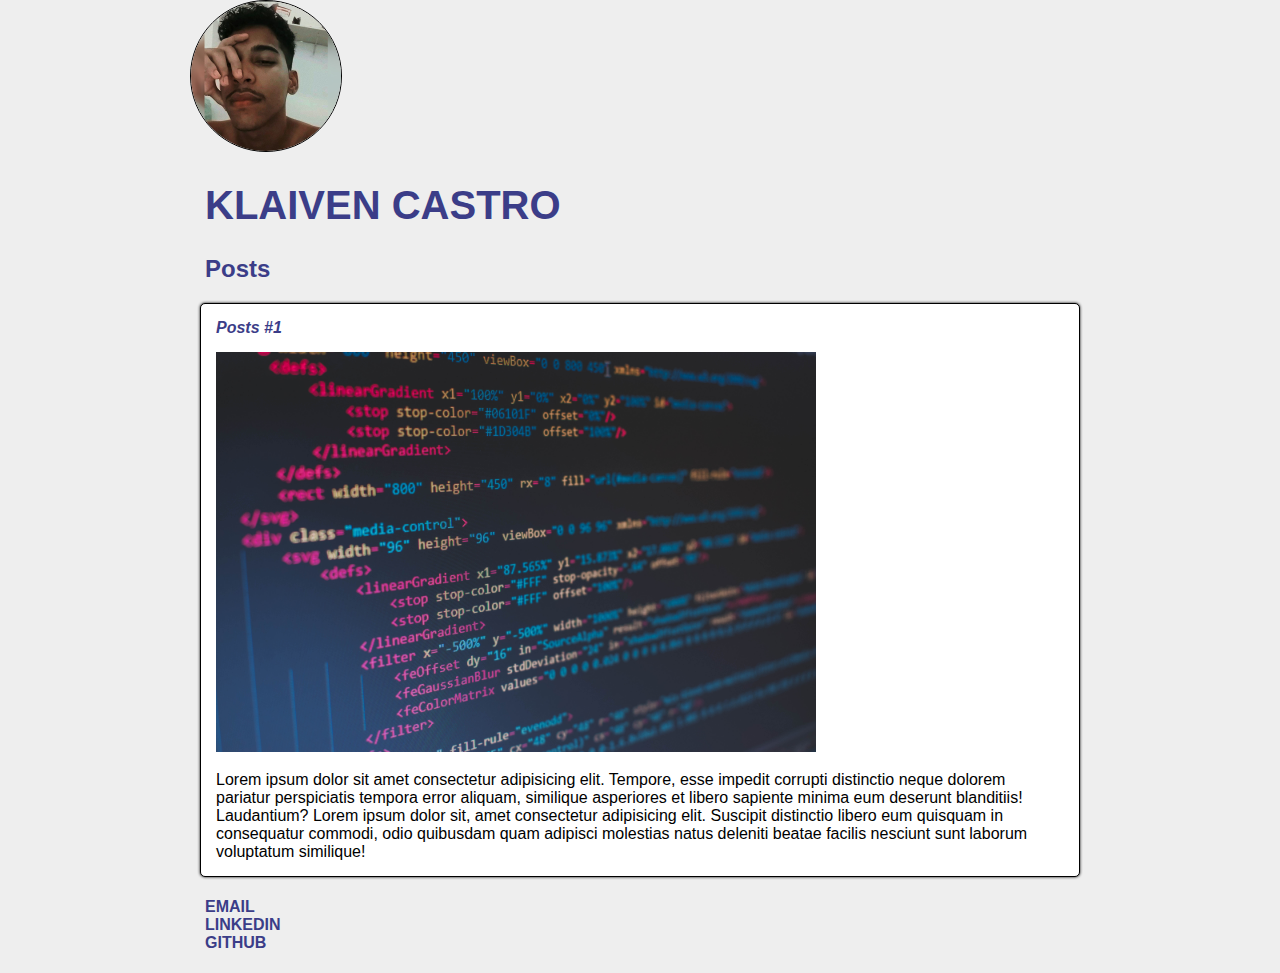
<file: DESENVOLVIMENTO-WEB/Introducao-HTML-CSS/index.html>
<!DOCTYPE html>
<html lang="pt-br">
<head>
    <meta charset="UTF-8">
    <meta http-equiv="X-UA-Compatible" content="IE=edge">
    <meta name="viewport" content="width=device-width, initial-scale=1.0">
    <link rel="stylesheet" href="style.css">
    <title>Klaiven Castro</title>
</head>
<body>
    <header> <!--H1 PARA O TÍTULO DA PÁGINA-->
        <img src="./images/klaiven.jpg" alt="Foto de Klaiven" class="foto">
        <h1 id="title">Klaiven Castro</h1>
    </header>
    <section> 
        <header>
            <h2 id="subtitle">Posts</h2> <!--H2 PARA O TÍTULO DA SEÇÃO-->
        </header>
        <article class="post">
            <header>
                <h3 id="post_title">Posts #1</h3> <!--H3 PARA TÍTULO DO ARTIGO-->
                <img src="images/BG.jpg" alt="Tela de código HTML" class="bg">
            </header>
            <p class="article">Lorem ipsum dolor sit amet consectetur adipisicing elit. Tempore, esse impedit corrupti distinctio neque dolorem pariatur perspiciatis tempora error aliquam, similique asperiores et libero sapiente minima eum deserunt blanditiis! Laudantium? Lorem ipsum dolor sit, amet consectetur adipisicing elit. Suscipit distinctio libero eum quisquam in consequatur commodi, odio quibusdam quam adipisci molestias natus deleniti beatae facilis nesciunt sunt laborum voluptatum similique!</p>
        </article>
    </section>
    <footer>
        <h4>
            <ul class="contatos">
                <!--href="tell:+888888"  //  href="mailto:mail@mail.com"-->
                <li><a href="mailto:Klaivencastro@gmail.com">Email</a></li>
                <li><a href="https://www.linkedin.com/in/klaivencastro" target="_blank">Linkedin</a></li>
                <li><a href="https://github.com/klaiven" target="_blank">GitHub</a></li>
            </ul>
        </h4>
    </footer>
</body>
</html>
</file>
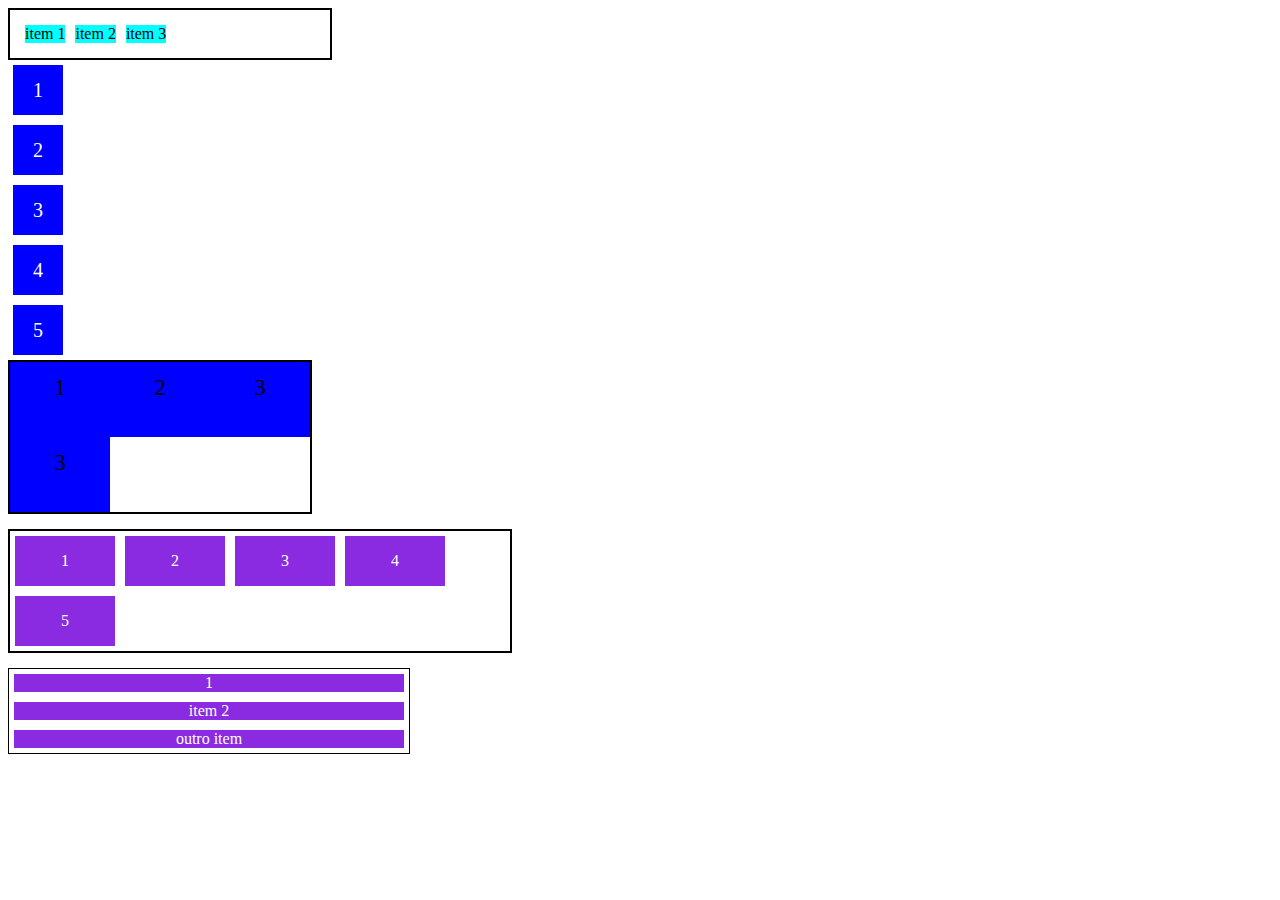
<file: DESENVOLVIMENTO-WEB/FlexBox-CSS3/Aula-01FlexBox/index.html>
<!DOCTYPE html>
<html lang="pt-br">
<head>
    <meta charset="UTF-8">
    <meta http-equiv="X-UA-Compatible" content="IE=edge">
    <meta name="viewport" content="width=device-width, initial-scale=1.0">
    <title>Fundamentos</title>
    <link rel="stylesheet" href="style.css">
</head>
<body>
    <!-- Aula Display Flex INICIO-->
    <section class="flex">
        <div class="item">item 1</div>
        <div class="item">item 2</div>
        <div class="item">item 3</div>
    </section>
    <!-- FIM -->
    
    <!-- Flex Direction INICIO -->
    <section>
        <ul class="flex-container">
            <li class="flex-item">1</li>
            <li class="flex-item">2</li>
            <li class="flex-item">3</li>
            <li class="flex-item">4</li>
            <li class="flex-item">5</li>
        </ul>
    </section>
    <!-- FIM -->

    <!-- Flex Wrap INICIO -->
    <section class="wrap-container">
        <div class="wrap-item">1</div>
        <div class="wrap-item">2</div>
        <div class="wrap-item">3</div>
        <div class="wrap-item">3</div>
    </section>
    <!-- FIM -->

    <!-- Flex Flow INICIO -->
    <section>
        <div class="flow-container">
            <div class="flow-item">1</div>
            <div class="flow-item">2</div>
            <div class="flow-item">3</div>
            <div class="flow-item">4</div>
            <div class="flow-item">5</div>
        </div>
    </section>
    <!-- FIM -->

    <!-- Justify Content -->
    <Section class="container">
        <div class="item-justify">1</div>
        <div class="item-justify">item 2</div>
        <div class="item-justify">outro item</div>
    </Section>
    <!-- FIM -->
</body>
</html>
</file>
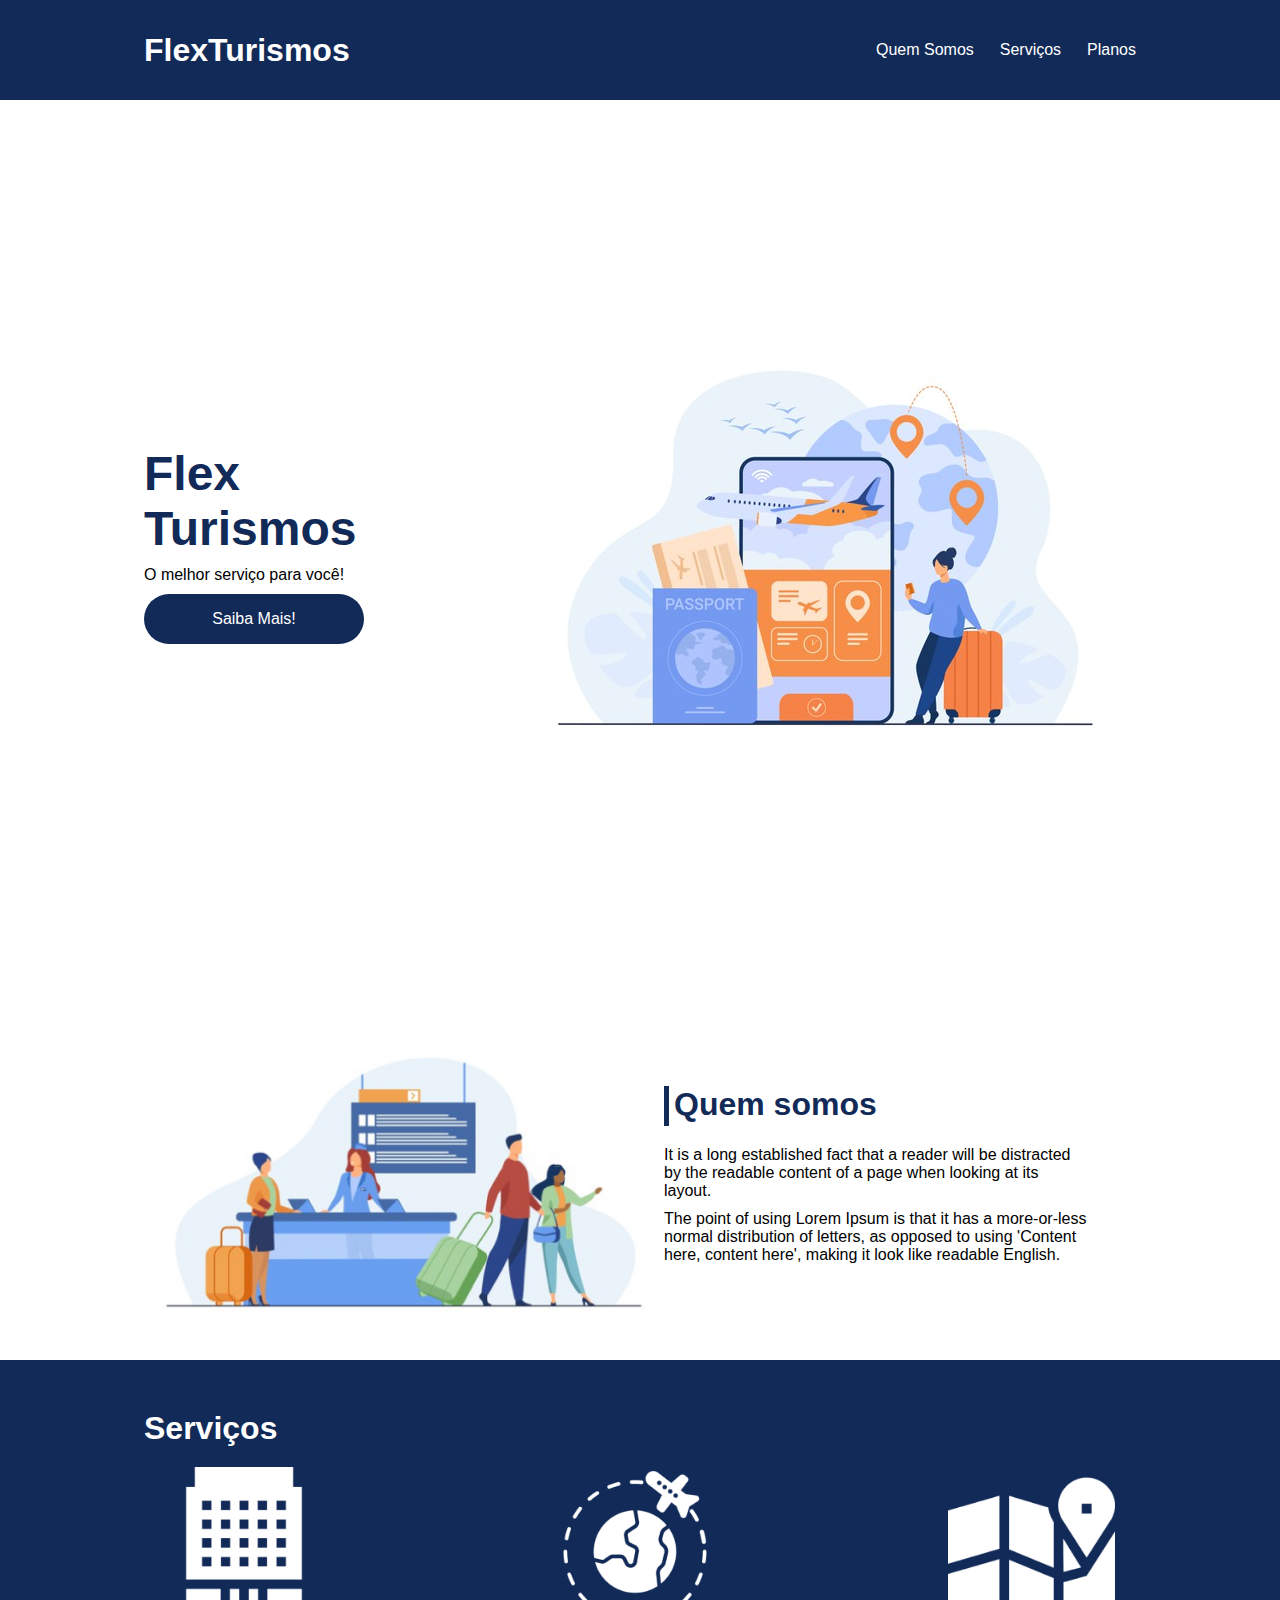
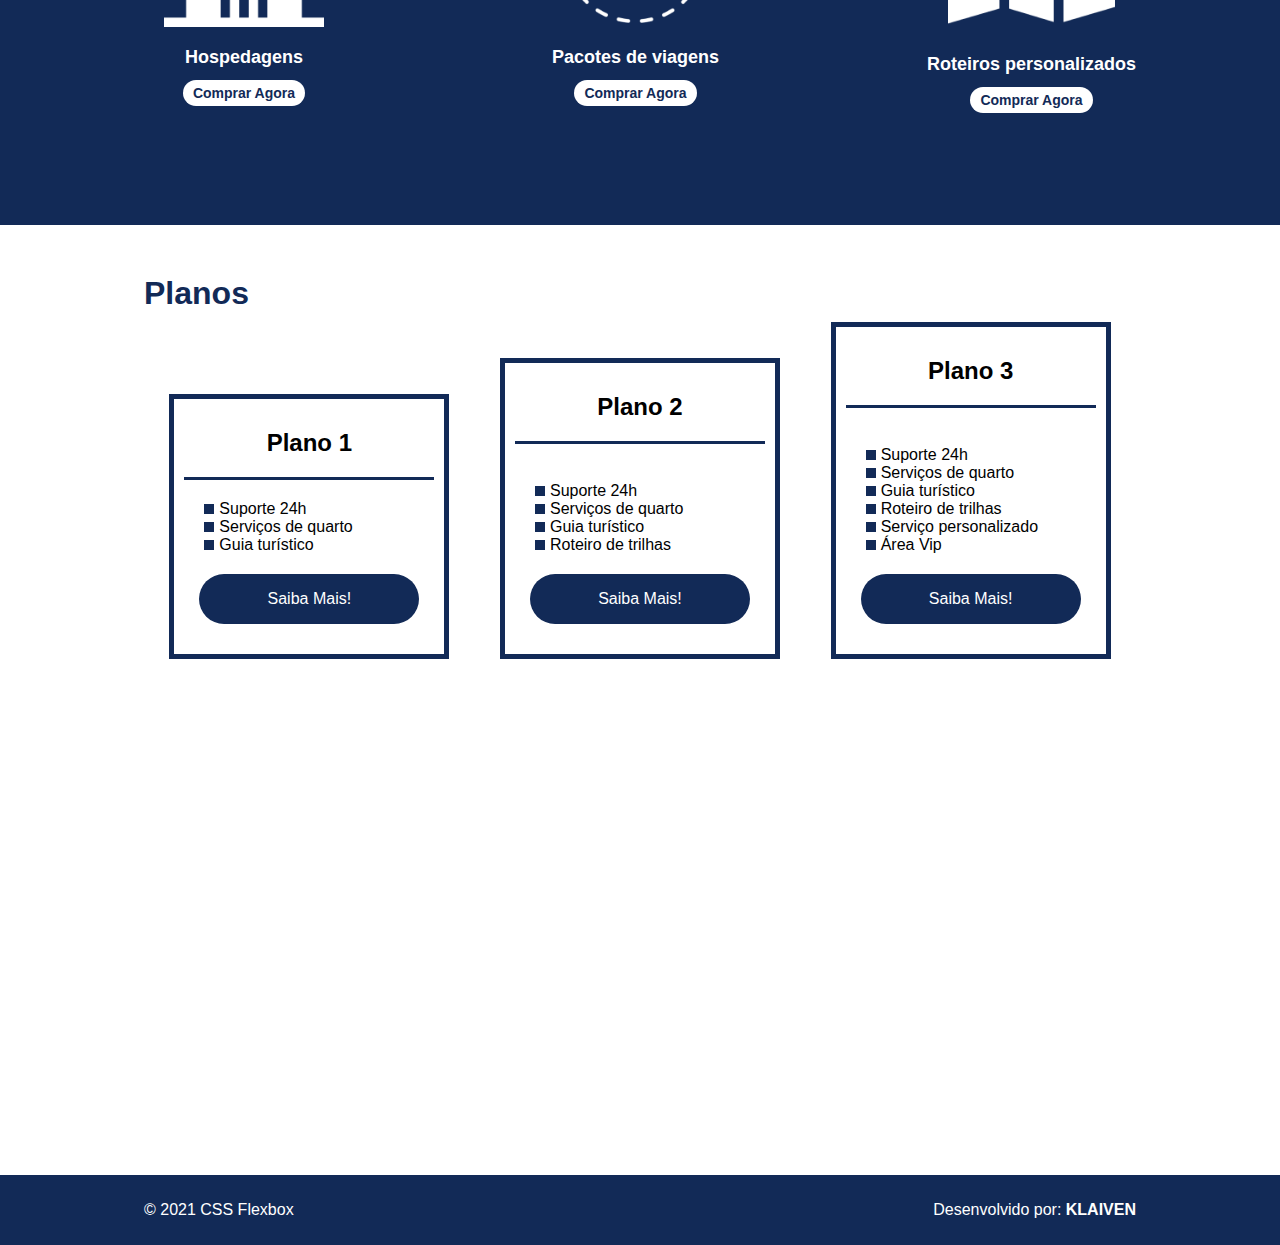
<file: DESENVOLVIMENTO-WEB/FlexBox-CSS3/Aula-03FlexProjeto/index.html>
<!DOCTYPE html>
<html lang="pt-br">
<head>
    <meta charset="UTF-8">
    <meta name="viewport" content="width=device-width, initial-scale=1.0">
    <title>Flex Turismos</title>
    <link rel="stylesheet" href="./style.css">
</head>
<body>
    <header>
        <div class="flex-container menu">
            <div><h1>FlexTurismos</h1></div>
            <ul class="list-items">
                <li><a href="#quem-somos">Quem Somos</a></li>
                <li><a href="#servicos">Serviços</a></li>
                <li><a href="#planos">Planos</a></li>
            </ul>
        </div>
    </header>

    <div class="flex-container apresentacao">
        <div class="texto-apresentacao">
            <h1>Flex <br>Turismos</h1>
            <p>O melhor serviço para você!</p>
            <a href="" class="btn">Saiba Mais!</a>
        </div>

        <div>
            <div><img src="./images/0-main.png" alt="banner de apresentação"></div>
        </div>
    </div>

    <div class="flex-container" id="quem-somos">
        <div>
            <h2>Quem somos</h2>
            <p>It is a long established fact that a reader will be distracted by the readable content of a page when looking at its layout. </p>
            <p>The point of using Lorem Ipsum is that it has a more-or-less normal distribution of letters, as opposed to using 'Content here, content here', making it look like readable English.</p>
        </div>
        
        <div>
            <img src="./images/1-quem-somos.png" alt="balcão de atendimento">
        </div>

    </div>

    <div class="container-externo">
        <div class="flex-container" id="servicos">
            <div>
                <h2>Serviços</h2>
            </div>

            <div class="list-servicos">
                <div class="item-servico">
                    <div><img src="./images/icon-2.png" alt="hospedagens"></div>
                    <p>Hospedagens</p>
                    <a href="#">Comprar Agora</a>
                </div>

                <div class="item-servico">
                    <div><img src="./images/icon-1.png" alt="pacote de viagens"></div>
                    <p>Pacotes de viagens</p>
                    <a href="#">Comprar Agora</a>
                </div>

                <div class="item-servico">
                    <div><img src="./images/icon-3.png" alt="roteiros personalizados"></div>
                    <p>Roteiros personalizados</p>
                    <a href="#">Comprar Agora</a>
                </div>

            </div>
        </div>
    </div>

    <div class="flex-container" id="planos">

        <div><h2>Planos</h2></div>

        <div class="list-planos">
            <div class="item-plano">
                <h3>Plano 1</h3>
                <ul>
                    <li>Suporte 24h</li>
                    <li>Serviços de quarto</li>
                    <li>Guia turístico</li>
                </ul>
                <a href="#" class="btn">Saiba Mais!</a>
            </div>
    
            <div class="item-plano">
                <h3>Plano 2</h3>
                <br>
                <ul>
                    <li>Suporte 24h</li>
                    <li>Serviços de quarto</li>
                    <li>Guia turístico</li>
                    <li>Roteiro de trilhas</li>
                </ul>
                <a href="#" class="btn">Saiba Mais!</a>
            </div>
    
            <div class="item-plano">
                <h3>Plano 3</h3>
                <br>
                <ul>
                    <li>Suporte 24h</li>
                    <li>Serviços de quarto</li>
                    <li>Guia turístico</li>
                    <li>Roteiro de trilhas</li>
                    <li>Serviço personalizado</li>
                    <li>Área Vip</li>
                </ul>
                <a href="#" class="btn">Saiba Mais!</a>
            </div>
        </div>
    </div>

        <footer>
            <div class="flex-container footer">
                <p>&copy; 2021 CSS Flexbox</p>
                <p>Desenvolvido por: <a href="https://github.com/Klaiven" target="_blank">Klaiven</a></p>
            </div>
        </footer>
</body>
</html>
</file>
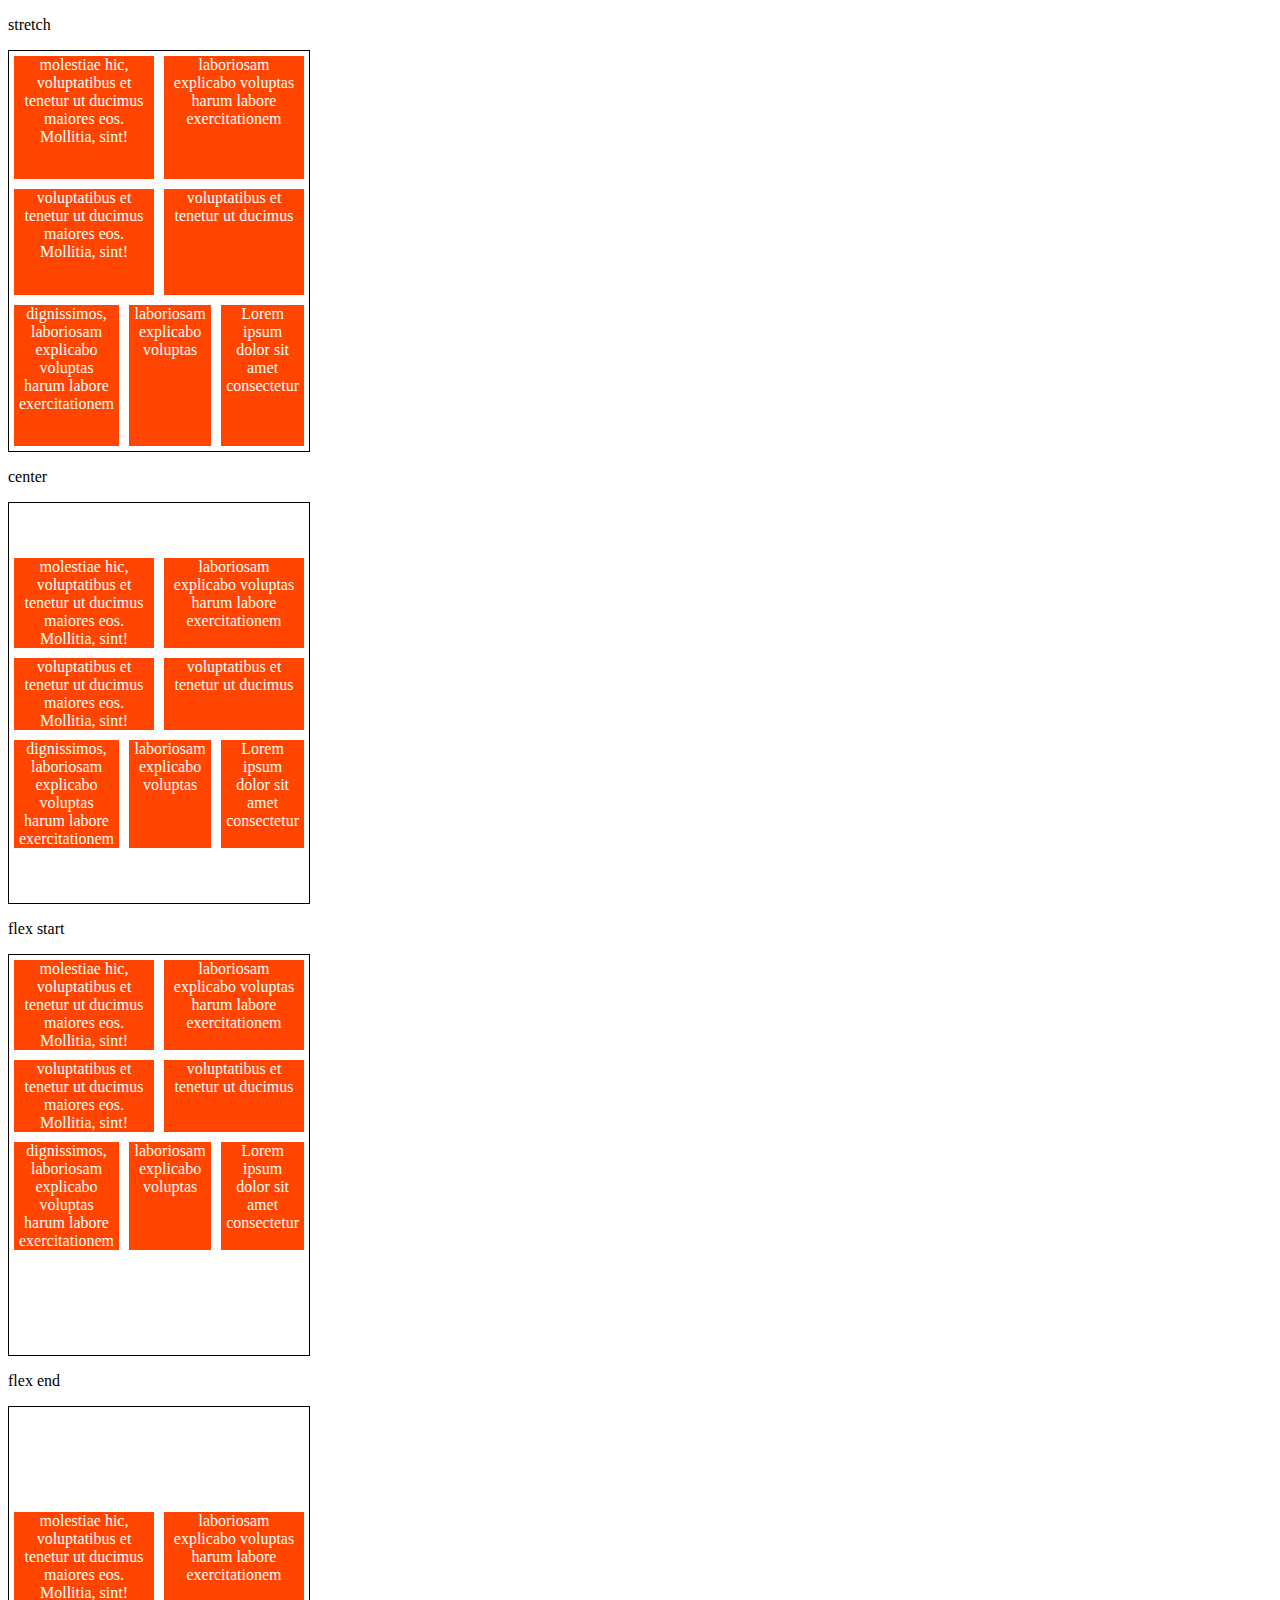
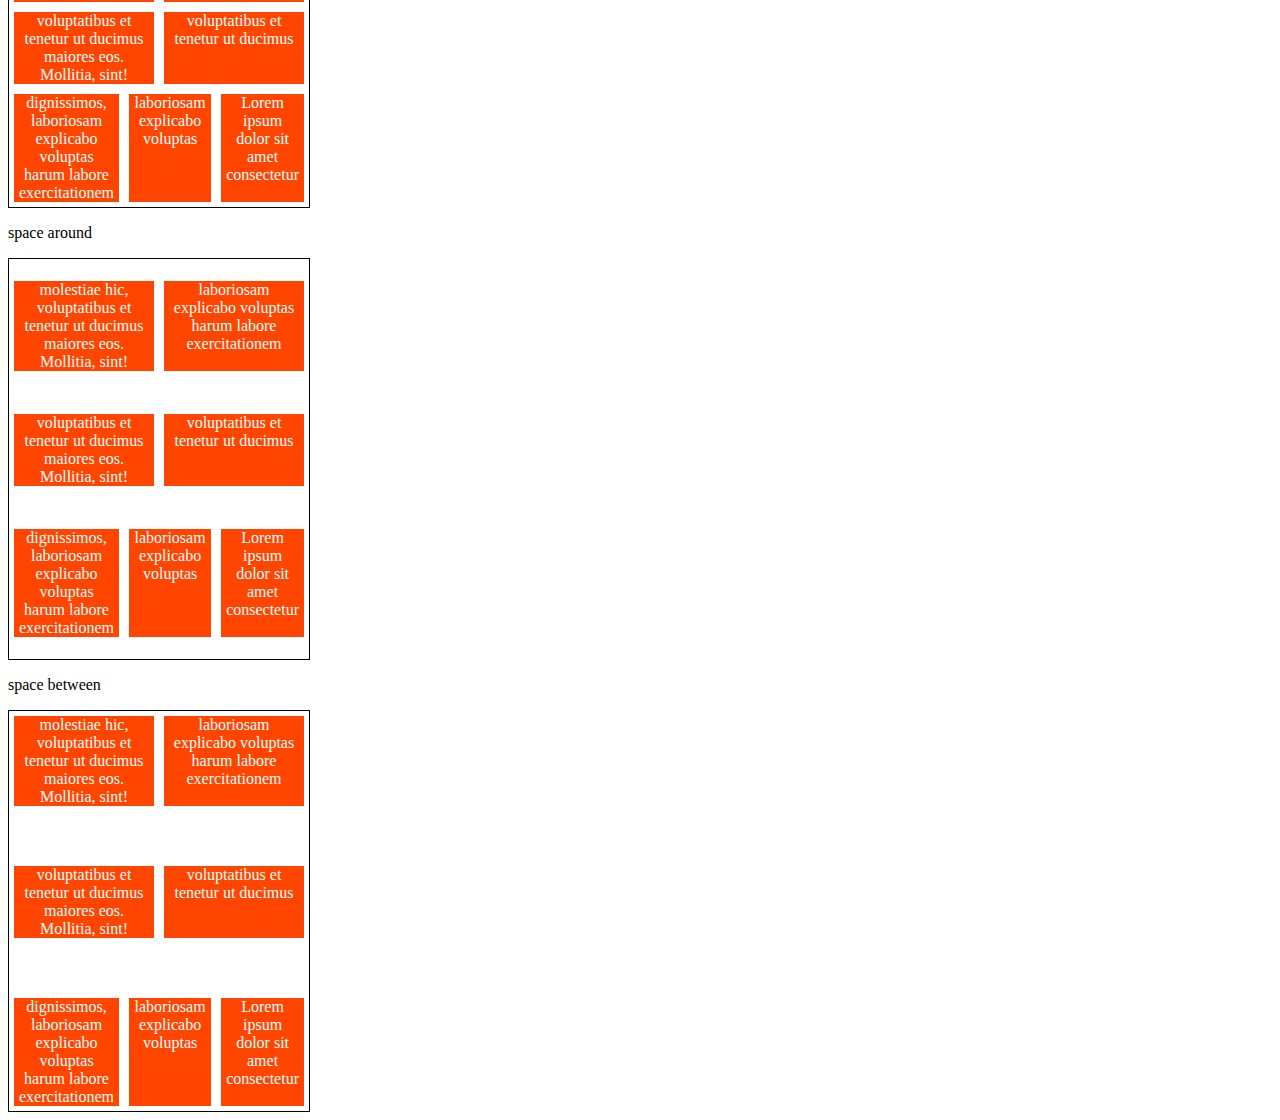
<file: DESENVOLVIMENTO-WEB/FlexBox-CSS3/Aula-01FlexBox/align-content.html>
<!DOCTYPE html>
<html lang="pt-br">
<head>
    <meta charset="UTF-8">
    <meta http-equiv="X-UA-Compatible" content="IE=edge">
    <meta name="viewport" content="width=device-width, initial-scale=1.0">
    <title>Fundamentos Align Content</title>
    <style>
        .container{
            height: 400px;
            max-width: 300px;
            display: flex;
            flex-wrap: wrap;
            border: 1px solid;
        }
        .item{
            background-color: orangered;
            padding: 0 5px;
            flex: 1;
            margin: 5px;
            text-align: center;
            color: white;
        }
        .stretch{
            align-content: stretch;
        }
        .center{
            align-content: center;
        }
        .flex-start{
            align-content: flex-start;
        }
        .flex-end{
            align-content: flex-end;
        }
        .around{
            align-content: space-around;
        }
        .between{
            align-content: space-between;
        }
    </style>
</head>
<body>
    <p>stretch</p>
    <div class="container stretch">
        <div class="item">molestiae hic, voluptatibus et tenetur ut ducimus maiores eos. Mollitia, sint! </div>
        <div class="item">laboriosam explicabo voluptas harum labore exercitationem</div>
        <div class="item"> voluptatibus et tenetur ut ducimus maiores eos. Mollitia, sint!</div>
        <div class="item">voluptatibus et tenetur ut ducimus</div>
        <div class="item">dignissimos, laboriosam explicabo voluptas harum labore exercitationem</div>
        <div class="item">laboriosam explicabo voluptas</div>
        <div class="item">Lorem ipsum dolor sit amet consectetur</div>
    </div>

    <p>center</p>
    <div class="container center">
        <div class="item">molestiae hic, voluptatibus et tenetur ut ducimus maiores eos. Mollitia, sint! </div>
        <div class="item">laboriosam explicabo voluptas harum labore exercitationem</div>
        <div class="item"> voluptatibus et tenetur ut ducimus maiores eos. Mollitia, sint!</div>
        <div class="item">voluptatibus et tenetur ut ducimus</div>
        <div class="item">dignissimos, laboriosam explicabo voluptas harum labore exercitationem</div>
        <div class="item">laboriosam explicabo voluptas</div>
        <div class="item">Lorem ipsum dolor sit amet consectetur</div>
    </div>

    <p>flex start</p>
    <div class="container flex-start">
        <div class="item">molestiae hic, voluptatibus et tenetur ut ducimus maiores eos. Mollitia, sint! </div>
        <div class="item">laboriosam explicabo voluptas harum labore exercitationem</div>
        <div class="item"> voluptatibus et tenetur ut ducimus maiores eos. Mollitia, sint!</div>
        <div class="item">voluptatibus et tenetur ut ducimus</div>
        <div class="item">dignissimos, laboriosam explicabo voluptas harum labore exercitationem</div>
        <div class="item">laboriosam explicabo voluptas</div>
        <div class="item">Lorem ipsum dolor sit amet consectetur</div>
    </div>

    <p>flex end</p>
    <div class="container flex-end">
        <div class="item">molestiae hic, voluptatibus et tenetur ut ducimus maiores eos. Mollitia, sint! </div>
        <div class="item">laboriosam explicabo voluptas harum labore exercitationem</div>
        <div class="item"> voluptatibus et tenetur ut ducimus maiores eos. Mollitia, sint!</div>
        <div class="item">voluptatibus et tenetur ut ducimus</div>
        <div class="item">dignissimos, laboriosam explicabo voluptas harum labore exercitationem</div>
        <div class="item">laboriosam explicabo voluptas</div>
        <div class="item">Lorem ipsum dolor sit amet consectetur</div>
    </div>

    <p>space around</p>
    <div class="container around">
        <div class="item">molestiae hic, voluptatibus et tenetur ut ducimus maiores eos. Mollitia, sint! </div>
        <div class="item">laboriosam explicabo voluptas harum labore exercitationem</div>
        <div class="item"> voluptatibus et tenetur ut ducimus maiores eos. Mollitia, sint!</div>
        <div class="item">voluptatibus et tenetur ut ducimus</div>
        <div class="item">dignissimos, laboriosam explicabo voluptas harum labore exercitationem</div>
        <div class="item">laboriosam explicabo voluptas</div>
        <div class="item">Lorem ipsum dolor sit amet consectetur</div>
    </div>

    <p>space between</p>
    <div class="container between">
        <div class="item">molestiae hic, voluptatibus et tenetur ut ducimus maiores eos. Mollitia, sint! </div>
        <div class="item">laboriosam explicabo voluptas harum labore exercitationem</div>
        <div class="item"> voluptatibus et tenetur ut ducimus maiores eos. Mollitia, sint!</div>
        <div class="item">voluptatibus et tenetur ut ducimus</div>
        <div class="item">dignissimos, laboriosam explicabo voluptas harum labore exercitationem</div>
        <div class="item">laboriosam explicabo voluptas</div>
        <div class="item">Lorem ipsum dolor sit amet consectetur</div>
    </div>
</body>
</html>
</file>
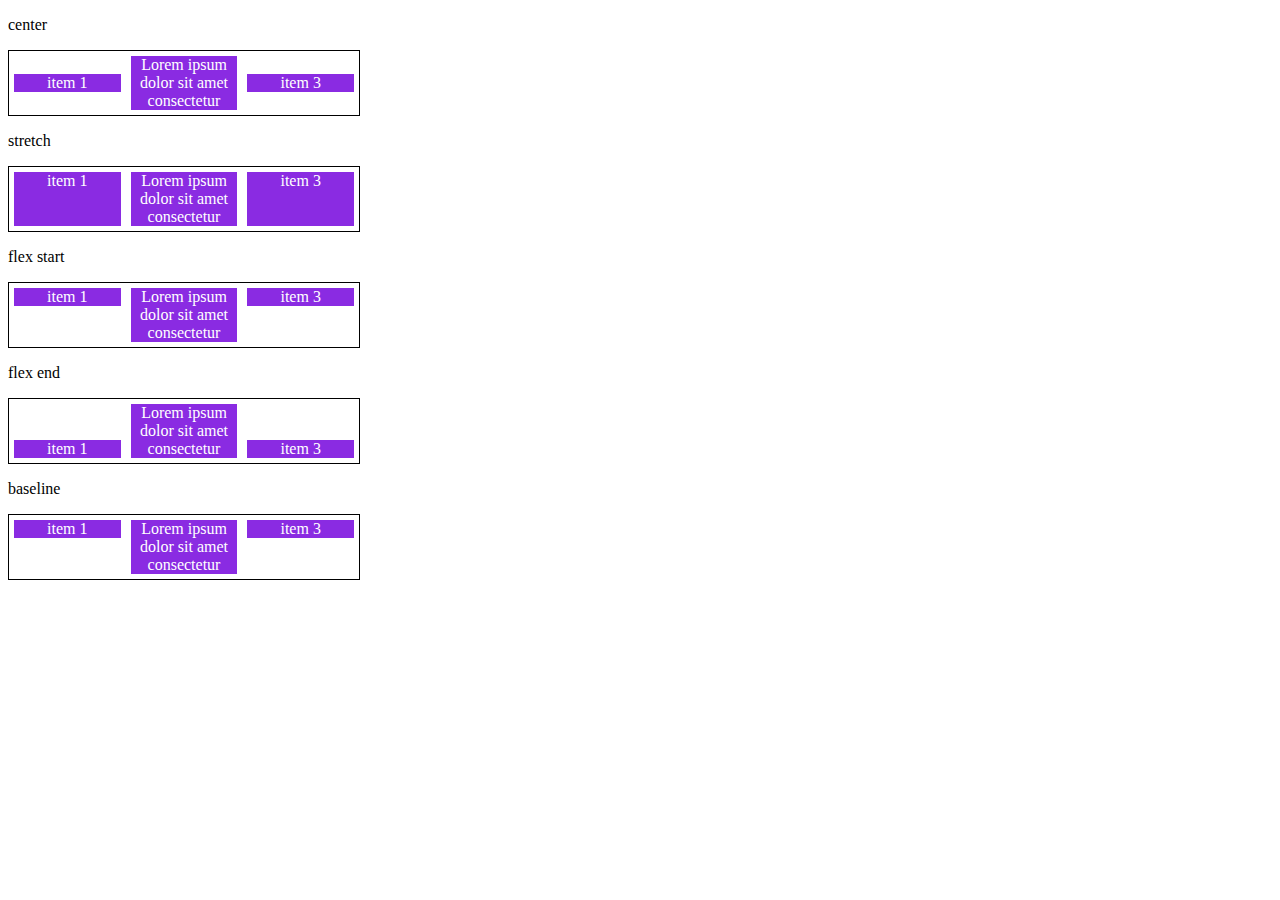
<file: DESENVOLVIMENTO-WEB/FlexBox-CSS3/Aula-01FlexBox/align-itens.html>
<!DOCTYPE html>
<html lang="pt-br">
<head>
    <meta charset="UTF-8">
    <meta http-equiv="X-UA-Compatible" content="IE=edge">
    <meta name="viewport" content="width=device-width, initial-scale=1.0">
    <title>Fundamentos Align Itens</title>

    <style>
        .container{
            max-width: 350px;
            border: 1px solid;
            display: flex;

        }

        .item{
            background-color: blueviolet;
            margin: 5px;
            color: white;
            text-align: center;
            flex: 1;
        }
        .center{
            align-items: center;
        }
        .stretch{
            align-items: stretch;
        }
        .flex-start{
            align-items: flex-start;
        }
        .flex-end{
            align-items: flex-end;
        }
        .baseline{
            align-items: baseline;
        }
    </style>

</head>
<body>
    <p>center</p>
    <section class="container center">
        <div class="item">item 1</div>
        <div class="item">Lorem ipsum dolor sit amet consectetur</div>
        <div class="item"> item 3</div>
    </section>

    <p>stretch</p>
    <section class="container stretch">
        <div class="item">item 1</div>
        <div class="item">Lorem ipsum dolor sit amet consectetur</div>
        <div class="item"> item 3</div>
    </section>

    <p>flex start</p>
    <section class="container flex-start">
        <div class="item">item 1</div>
        <div class="item">Lorem ipsum dolor sit amet consectetur</div>
        <div class="item"> item 3</div>
    </section>

    <p>flex end</p>
    <section class="container flex-end">
        <div class="item">item 1</div>
        <div class="item">Lorem ipsum dolor sit amet consectetur</div>
        <div class="item"> item 3</div>
    </section>

    <p>baseline</p>
    <section class="container baseline">
        <div class="item"> item 1</div>
        <div class="item">Lorem ipsum dolor sit amet consectetur</div>
        <div class="item"> item 3</div>
    </section>
</body>
</html>
</file>
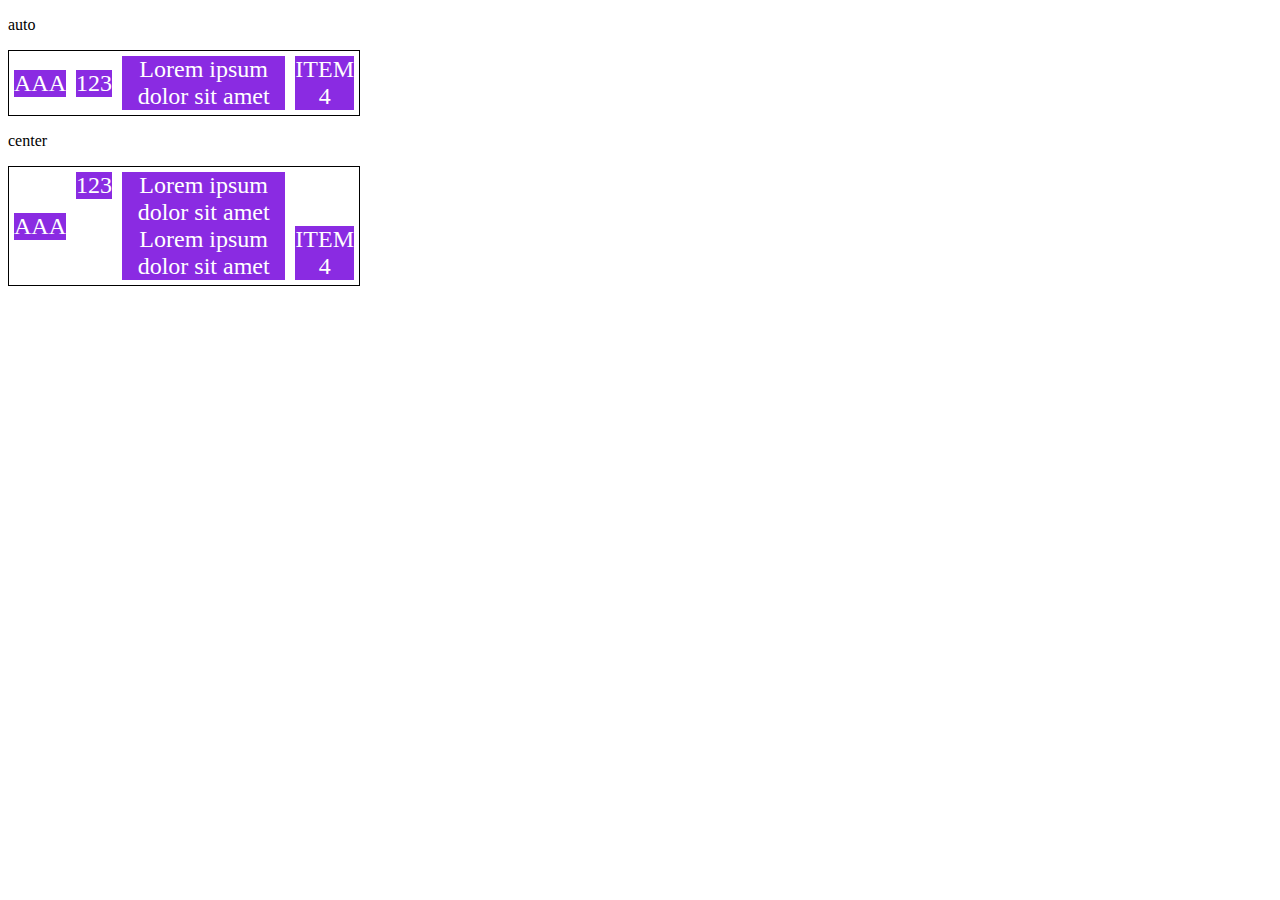
<file: DESENVOLVIMENTO-WEB/FlexBox-CSS3/Aula-02FlexBox/align-self.html>
<!DOCTYPE html>
<html lang="pt-br">
<head>
    <meta charset="UTF-8">
    <meta http-equiv="X-UA-Compatible" content="IE=edge">
    <meta name="viewport" content="width=device-width, initial-scale=1.0">
    <title>Fundamentos Align Self</title>
    
    <style>
        .container{
            display: flex;
            max-width: 350px;
            border: 1px solid;
            margin-bottom: 10px;
        }
        .item{
            background-color: blueviolet;
            color: white;
            margin: 5px;
            font-size: 24px;
            text-align: center;
        }

        .align-container{
            align-items: center;
        }

        .center{
            align-self: center;
        }
        .start{
            align-self: flex-start;
        }
        .end{
            align-self: flex-end;
        }
        .baseline{
            align-self: baseline;
        }
        .stretch{
            align-self: stretch;
        }
    </style>
</head>
<body>
    <P>auto</P>
    <section class="container align-container">
        <div class="item">AAA</div>
        <div class="item">123</div>
        <div class="item">Lorem ipsum dolor sit amet </div>
        <div class="item">ITEM 4</div>
    </section>

    <P>center</P>
    <section class="container">
        <div class="item center">AAA</div>
        <div class="item start">123</div>
        <div class="item">Lorem ipsum dolor sit amet Lorem ipsum dolor sit amet </div>
        <div class="item end">ITEM 4</div>
    </section>
</body>
</html>
</file>
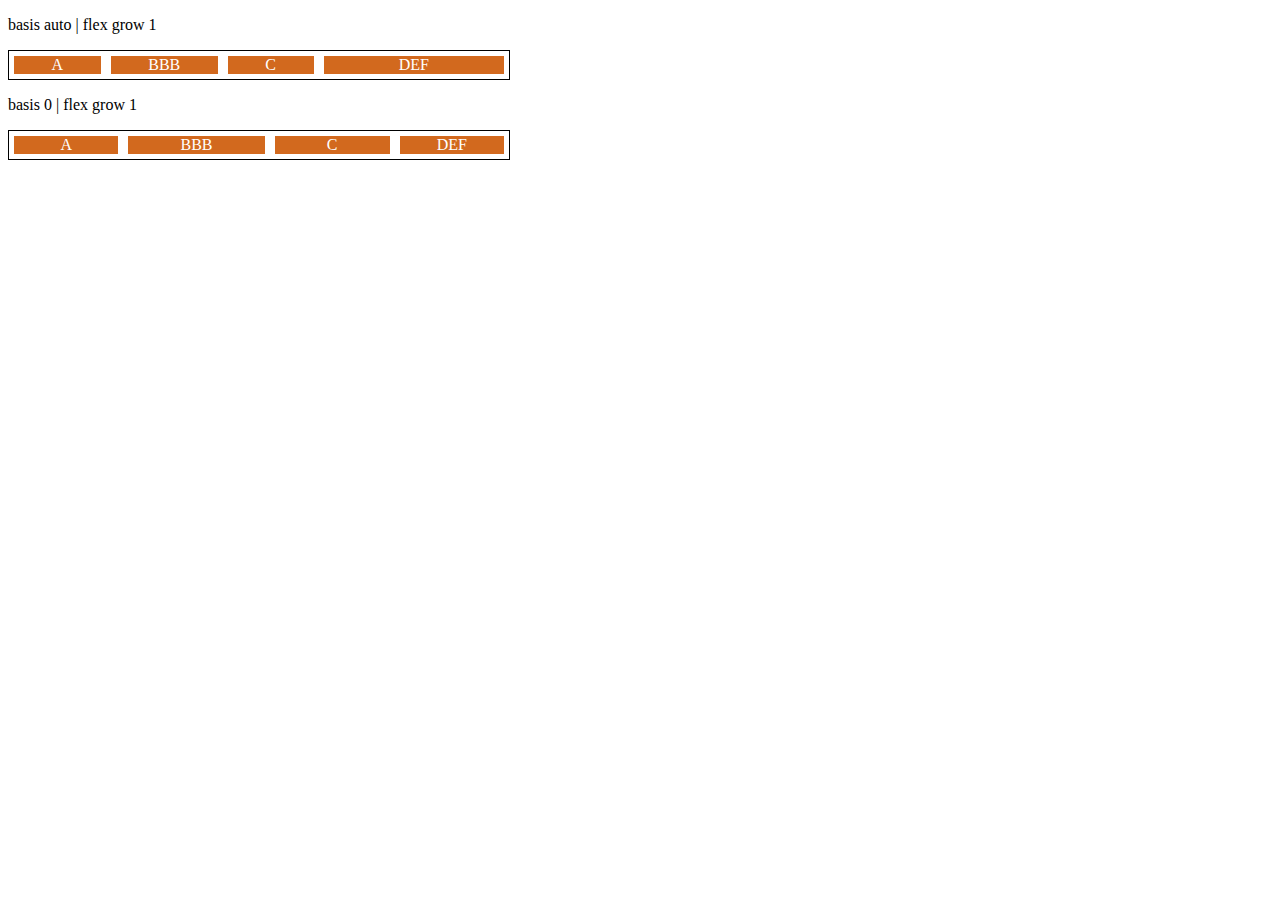
<file: DESENVOLVIMENTO-WEB/FlexBox-CSS3/Aula-02FlexBox/flex-basis.html>
<!DOCTYPE html>
<html lang="pt-br">
<head>
    <meta charset="UTF-8">
    <meta http-equiv="X-UA-Compatible" content="IE=edge">
    <meta name="viewport" content="width=device-width, initial-scale=1.0">
    <title>Fundamentos Flex Basis</title>
    <style>
        .flex-container{
            max-width: 500px;
            border: 1px solid;
            display: flex;
        }
        .item{
            background-color: chocolate;
            color: white;
            text-align: center;
            margin: 5px;
        }
        .bauto{
            flex-basis: auto;
        }
        .b0{
            flex-basis: 0;
        }
        .fg-1{
            flex-grow: 1;
        }
        .fg-2{
            flex-grow: 2;
        }
    </style>
</head>
<body>
    <p>basis auto | flex grow 1</p>
    <div class="flex-container">
        <div class="item bauto fg-1">A</div>
        <div class="item bauto fg-1">BBB</div>
        <div class="item bauto fg-1">C</div>
        <div class="item bauto fg-2">DEF</div>
    </div>

    <p>basis 0 | flex grow 1</p>
    <div class="flex-container">
        <div class="item b0 fg-1">A</div>
        <div class="item bauto fg-1">BBB</div>
        <div class="item bauto fg-1">C</div>
        <div class="item b0 fg-1">DEF</div>
    </div>
</body>
</html>
</file>
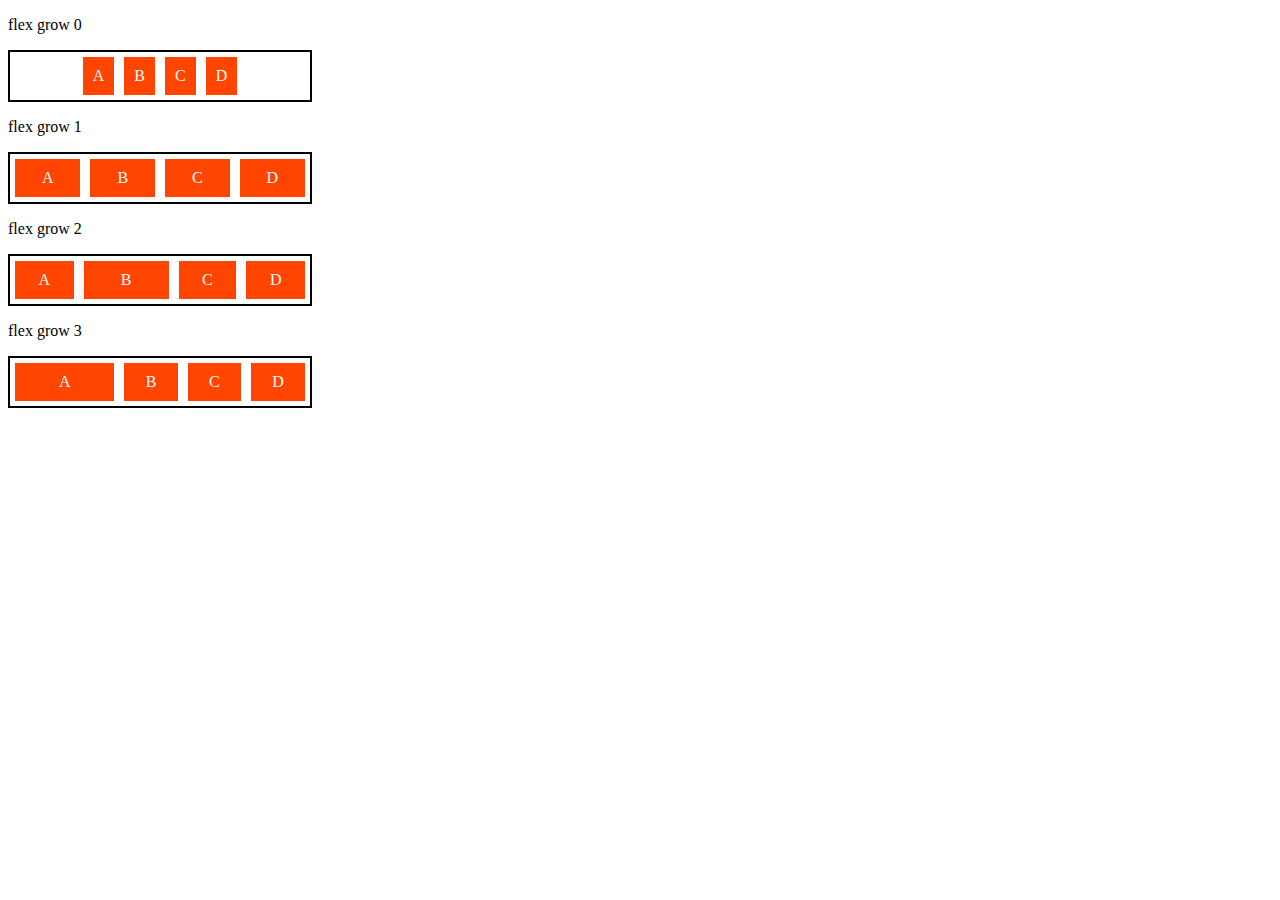
<file: DESENVOLVIMENTO-WEB/FlexBox-CSS3/Aula-02FlexBox/flex-grow.html>
<!DOCTYPE html>
<html lang="pt-br">
<head>
    <meta charset="UTF-8">
    <meta http-equiv="X-UA-Compatible" content="IE=edge">
    <meta name="viewport" content="width=device-width, initial-scale=1.0">
    <title>Fundamentos Flex Grow</title>
    <style>
        .flex-container{
            display: flex;
            border: 2px solid;
            max-width: 300px;
            justify-content: center;
        }
        .item{
            background-color: orangered;
            margin: 5px;
            padding: 10px;
            text-align: center;
            color: white;
        }
        .fg-0{
            flex-grow: 0;
        }
        .fg-1{
            flex-grow: 1;
        }
        .fg-2{
            flex-grow: 2;
        }
        .fg-3{
            flex-grow: 3;
        }
    </style>
</head>
<body>
    <p>flex grow 0</p>
    <div class="flex-container">
        <div class="item fg-0">A</div>
        <div class="item fg-0">B</div>
        <div class="item fg-0">C</div>
        <div class="item fg-0">D</div>
    </div>

    <p>flex grow 1</p>
    <div class="flex-container">
        <div class="item fg-1">A</div>
        <div class="item fg-1">B</div>
        <div class="item fg-1">C</div>
        <div class="item fg-1">D</div>
    </div>

    <p>flex grow 2</p>
    <div class="flex-container">
        <div class="item fg-1">A</div>
        <div class="item fg-2">B</div>
        <div class="item fg-1">C</div>
        <div class="item fg-1">D</div>
    </div>

    <p>flex grow 3</p>
    <div class="flex-container">
        <div class="item fg-3">A</div>
        <div class="item fg-1">B</div>
        <div class="item fg-1">C</div>
        <div class="item fg-1">D</div>
    </div>
</body>
</html>
</file>
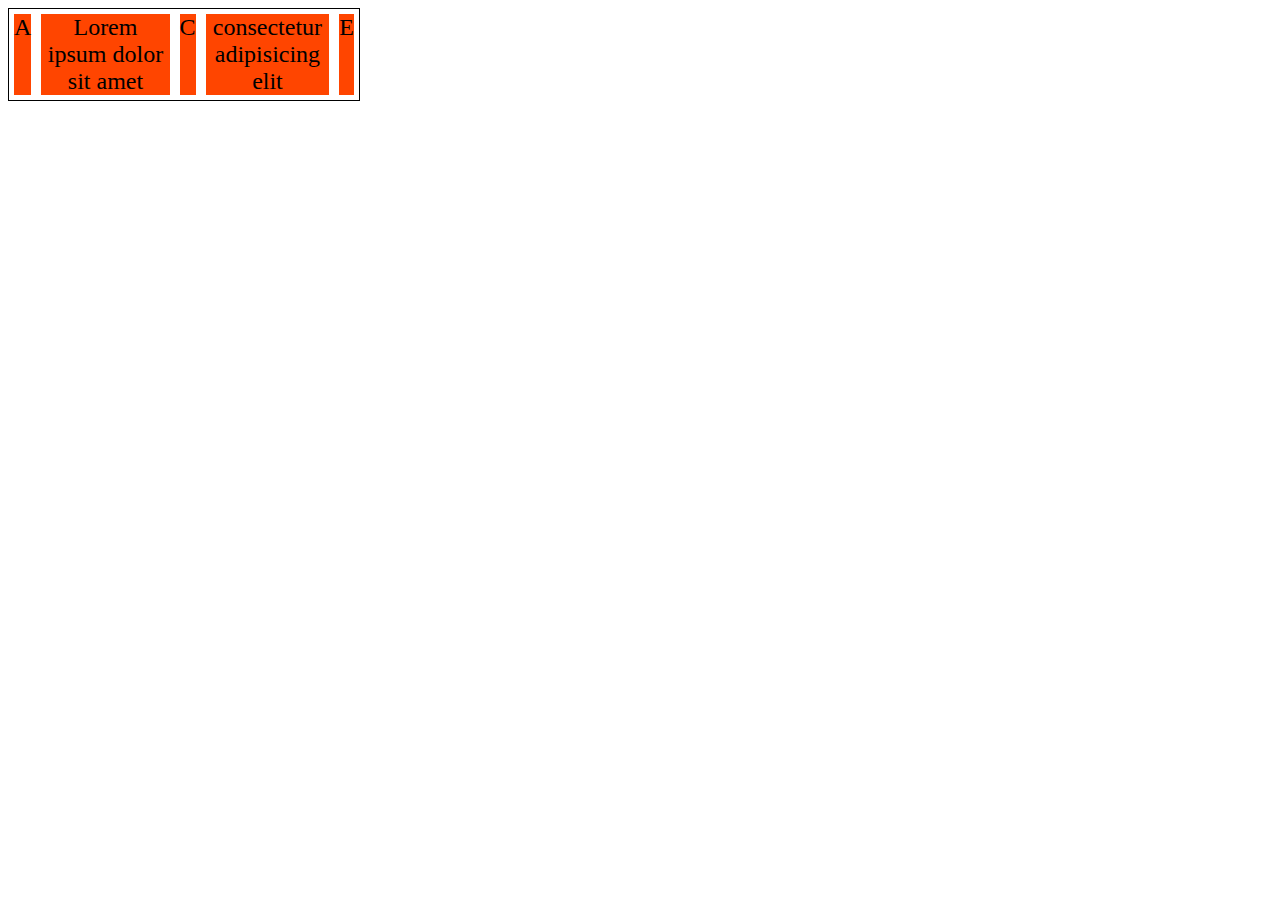
<file: DESENVOLVIMENTO-WEB/FlexBox-CSS3/Aula-02FlexBox/flex-shrink.html>
<!DOCTYPE html>
<html lang="pt-br">
<head>
    <meta charset="UTF-8">
    <meta http-equiv="X-UA-Compatible" content="IE=edge">
    <meta name="viewport" content="width=device-width, initial-scale=1.0">
    <title>Fundamentos Flex Shrink</title>
    <style>
        .container{
            display: flex;
            border: 1px solid;
            max-width: 350px;
        }
        .item{
            margin: 5px;
            background-color: orangered;
            font-size: 24px;
            text-align: center;
        }
        .s1{
            flex-shrink: 1;
        }
        .fg1{
            flex-grow: 1;
        }
    </style>
</head>
<body>
    <div class="container">
        <div class="item s1 fg1">A</div>
        <div class="item s1 fg1">Lorem ipsum dolor sit amet</div>
        <div class="item s1 fg1">C</div>
        <div class="item s1 fg1">consectetur adipisicing elit</div>
        <div class="item s1 fg1">E</div>
    </div>
</body>
</html>
</file>
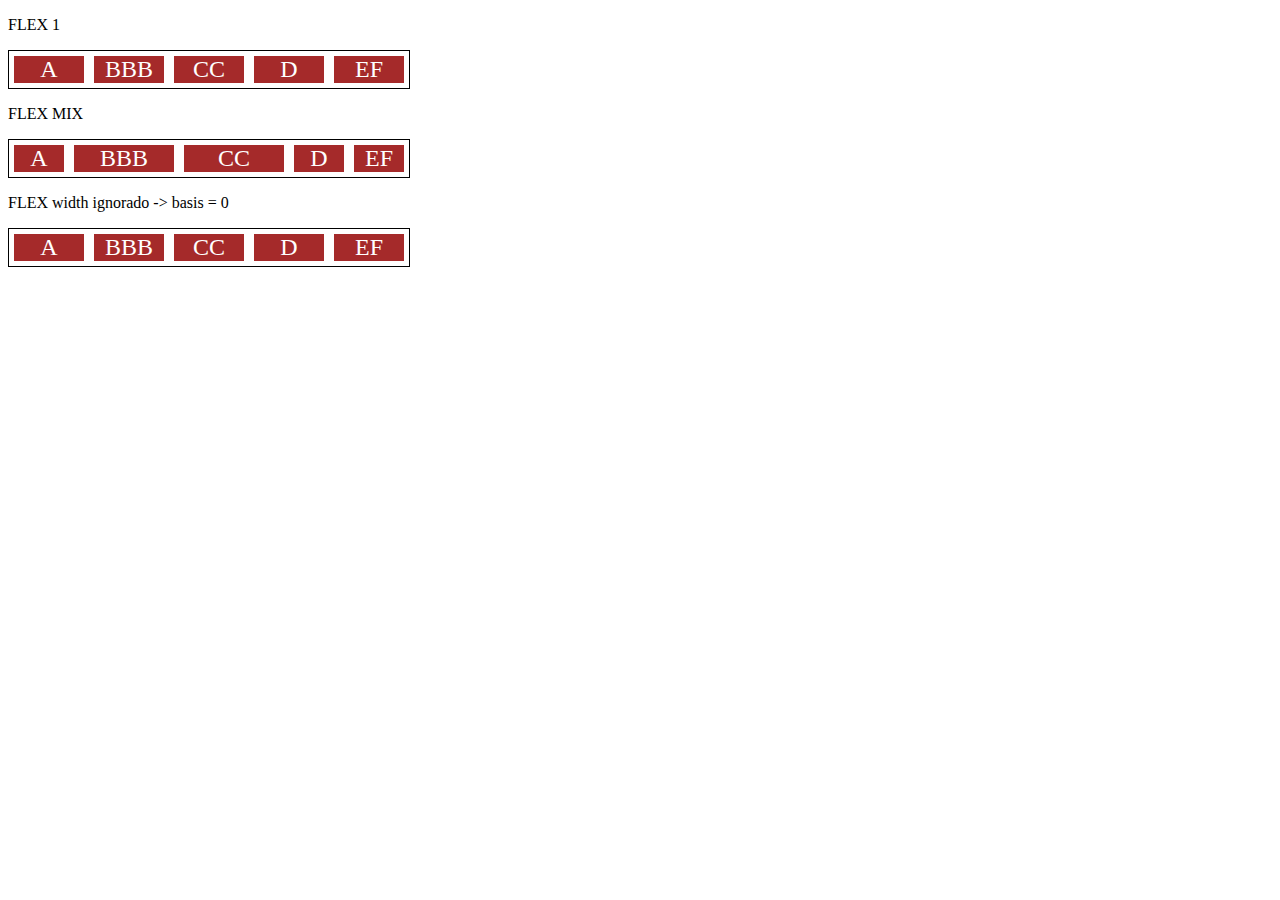
<file: DESENVOLVIMENTO-WEB/FlexBox-CSS3/Aula-02FlexBox/flex.html>
<!DOCTYPE html>
<html lang="pt-br">
<head>
    <meta charset="UTF-8">
    <meta http-equiv="X-UA-Compatible" content="IE=edge">
    <meta name="viewport" content="width=device-width, initial-scale=1.0">
    <title>Fundamentos Flex</title>
    <style>
        .container{
            display: flex;
            border: 1px solid;
            max-width: 400px;
        }

        .item{
            background-color: brown;
            color: white;
            font-size: 24px;
            text-align: center;
            margin: 5px;
        }

        .flex1{
            flex: 1;
            /* Grow = 1 | Shrink = 1 | basis = 0 */
        }

        .largura{
            width: 200px;
            /* min-width: 250px; */
        }

        .flex2{
            flex: 2;
            /* Grow = 2 | Shrink = 1 | basis = 0 */
        }
    </style>
</head>
<body>
    <P>FLEX 1</P>
    <div class="container">
        <div class="item flex1">A</div>
        <div class="item flex1">BBB</div>
        <div class="item flex1">CC</div>
        <div class="item flex1">D</div>
        <div class="item flex1">EF</div>
    </div>

    <P>FLEX MIX</P>
    <div class="container">
        <div class="item flex1">A</div>
        <div class="item flex2">BBB</div>
        <div class="item flex2">CC</div>
        <div class="item flex1">D</div>
        <div class="item flex1">EF</div>
    </div>

    <P>FLEX width ignorado -> basis = 0</P>
    <div class="container">
        <div class="item flex1 largura">A</div>
        <div class="item flex1 largura">BBB</div>
        <div class="item flex1 largura">CC</div>
        <div class="item flex1 largura">D</div>
        <div class="item flex1 largura">EF</div>
    </div>
</body>
</html>
</file>
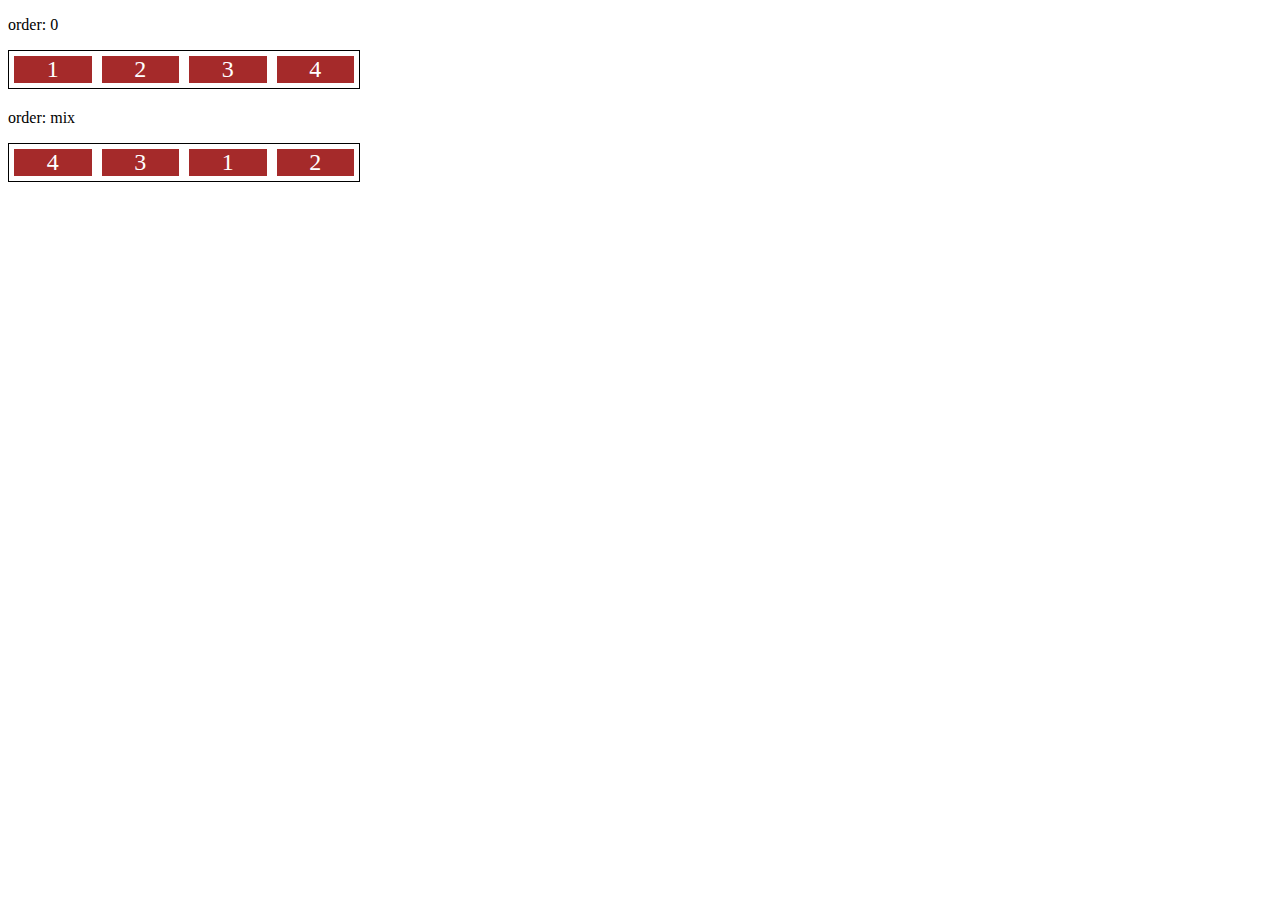
<file: DESENVOLVIMENTO-WEB/FlexBox-CSS3/Aula-02FlexBox/order.html>
<!DOCTYPE html>
<html lang="pt-br">
<head>
    <meta charset="UTF-8">
    <meta http-equiv="X-UA-Compatible" content="IE=edge">
    <meta name="viewport" content="width=device-width, initial-scale=1.0">
    <title>Fundamentos Order</title>
    <style>
        .container{
            display: flex;
            max-width: 350px;
            border: 1px solid;
            margin-bottom: 20px;
        }

        .item{
            flex: 1;
            background-color: brown;
            color: white;
            text-align: center;
            font-size: 24px;
            margin: 5px;
        }

        .o1{
            order: 1;
        }

        .o2{
            order: 2;
        }

        .o3{
            order: 3;
        }

        .o4{
            order: 4;
        }
    </style>
</head>
<body>
    <p>order: 0</p>
    <div class="container">
        <div class="item">1</div>
        <div class="item">2</div>
        <div class="item">3</div>
        <div class="item">4</div>
    </div>

    <p>order: mix</p>
    <div class="container">
        <div class="item o3">1</div>
        <div class="item o4">2</div>
        <div class="item o2">3</div>
        <div class="item o1">4</div>
    </div>
</body>
</html>
</file>
<file: DESENVOLVIMENTO-WEB/Introducao-HTML-CSS/style.css>
body{
    background-color: #eee;
    font-family: verdana, arial;
    max-width: 900px;
    margin: auto;
}

.foto{
    border-radius: 50%;
    border: 1px solid black;
    width: 150px;
}

.bg{
    width: 600px;
}

#title, #subtitle, #post_title{
    color: rgb(59, 61, 136);
    margin-left: 15px;
}

#title{
    font-size: 40px;
    text-transform: uppercase;
}

a{
    text-decoration: none;
    color: rgb(59, 61, 136);
    text-transform: uppercase;
}

#post_title{
    font-style: italic;
    font-size: 16px;
    margin: 0px;
    margin-bottom: 15px;
}

.article{
    margin: 0;
    margin-top: 15px;
}

.post{
    background-color: white;
    padding: 15px;
    border: 1px solid black;
    margin: 10px;
    margin-bottom: 15px;
    box-shadow: 0px 0px 3px black;
    border-radius: 5px;
}

.contatos{
    list-style-type: none;
    padding: 0;
    padding-left: 15px;
}
</file>
<file: DESENVOLVIMENTO-WEB/FlexBox-CSS3/Aula-01FlexBox/style.css>
.flex{
    max-width: 300px;
    padding: 10px;
    border: 2px solid;
    display: flex;
}

.item{
    background-color: aqua;
    margin: 5px;
}

/*------------------------------------------*/

.flex-container{
    margin: 0;
    padding: 0;
    display: flex;
    list-style: none;
    flex-direction: column;
}

.flex-item{
    background-color: blue;
    height: 50px;
    width: 50px;
    line-height: 50px;
    font-size: 20px;
    color: white;
    text-align: center;
    margin: 5px;
}

/*-------------------------------------------*/

.wrap-container{
    display: flex;
    flex-direction: row;
    height: 150px;
    border: 2px solid;
    max-width: 300px;
    flex-wrap: wrap;
}

.wrap-item{
    font-size: 24px;
    height: 50%;
    text-align: center;
    width: 100px;
    background-color: blue;
    line-height: 50px;
    min-width: 100px;
}

/*----------------------------------------------*/

.flow-container{
    margin-top: 15px;
    display: flex;
    flex-flow: row wrap;
    border: 2px solid;
    max-width: 500px;
}

.flow-item{
    background-color: blueviolet;
    margin: 5px;
    color: white;
    text-align: center;
    width: 100px;
    height: 50px;
    line-height: 50px;
}

/*-----------------------------------------------*/

.container{
    max-width: 400px;
    border: 1px solid;
    margin: 15px 0px;
    display: flex;
    justify-content: space-between;
    flex-direction: column;
}

.item-justify{
    background-color: blueviolet;
    margin: 5px;
    text-align: center;
    color: white;
}

/*-------------------------------------------------*/
</file>
<file: DESENVOLVIMENTO-WEB/FlexBox-CSS3/Aula-03FlexProjeto/style.css>
*{
    margin: 0;
    padding: 0;
    font-family: sans-serif;
}

ul{
    list-style: none;
    margin: 0;
    padding: 0;
}

ul li a{
    text-decoration: none;
}

div img{
    display: block;
    width: 100%;
}

.flex-container{
    display: flex;
    max-width: 992px;
    margin: auto;
    width: 100%;
    min-width: 320px;
}

header{
    background-color: #122A57;
    height: 100px;
    display: flex;
    align-items: center;
    color: #fff;
}

header .list-items{
    display: flex;
    max-width: 260px;
    width: 100%;
    justify-content: space-between;
    align-items: center;
}

.list-items li a{
    color: #fff;
}

header .menu{
    justify-content: space-between;
}

.apresentacao{
    height: 100vh;
    align-items: center;
    justify-content: space-between;
}

.apresentacao .texto-apresentacao{
    min-width: 200px;
}

.texto-apresentacao h1{
    color: #122A57;
    font-size: 48px;
    margin-bottom: 10px;
}

.btn{
    background-color: #122A57;
    color: #fff;
    text-align: center;
    border-radius: 30px;
    width: 220px;
    display: block;
    text-decoration: none;
    height: 50px;
    line-height: 50px;
    margin: 10px 0px;
}

#quem-somos{
    flex-direction: row-reverse;
    align-items: center;
    justify-content: space-between;
}

#quem-somos h2{
    font-size: 32px;
    color: #122A57;
    display: flex;
    margin-bottom: 20px;
}

#quem-somos h2::before{
    content: "";
    height: 40px;
    width: 5px;
    margin-right: 5px;
    background-color: #122A57;
    position: relative;
}

#quem-somos p{
    margin-bottom: 10px;
    width: 90%;
}

#quem-somos img{
    min-width: 520px;
}

.container-externo{
    background-color: #122A57;
    width: 100%;
}

#servicos{
    flex-direction: column;
    padding-top: 50px;
    padding-bottom: 100px;
}

#servicos h2{
    color: #fff;
    font-size: 32px;
    margin-bottom: 20px;
}

.list-servicos{
    display: flex;
    justify-content: space-between;
}

.list-servicos .item-servico{
    text-align: center;
}

.item-servico a{
    width: 220px;
    background-color: #fff;
    border-radius: 30px;
    height: 50px;
    text-align: center;
    line-height: 50px;
    margin-top: 20px;
    padding: 5px 10px;
    color: #122A57;
    font-size: 14px;
    text-decoration: none;
    font-weight: 700;
}

.item-servico p{
    font-weight: 700;
    font-size: 18px;
    color: #fff;
    margin-top: 20px;
}

.item-servico img{
    width: 80%;
    margin: auto;
}

#planos{
    flex-direction: column;
    min-height: 100vh;
    padding-top: 50px;
}

#planos h2{
    font-size: 32px;
    color: #122A57;
}

.list-planos{
    display: flex;
    align-items: flex-end;
    justify-content: space-between;
    flex-wrap: wrap;
}

.item-plano{
    flex: 1;
    border: 5px solid #122A57;
    margin-right: 20px;
    padding: 10px;
    max-width: 240px;
    margin: 10px auto;
    min-width: 250px;
}

.item-plano .btn{
    margin: auto;
    margin-bottom: 20px;
}

.item-plano h3{
    font-size: 24px;
    display: flex;
    flex-direction: column;
    text-align: center;
    margin-top: 20px;
}

.item-plano h3::after{
    content: "";
    background-color: #122A57;
    width: 100%;
    height: 3px;
    margin-top: 20px;
    margin-bottom: 10px;
}

.item-plano ul{
    padding: 10px 20px;
    display: flex;
    flex-direction: column;
    margin-bottom: 10px;
}

.item-plano ul li{
    display: flex;
    flex-wrap: nowrap;
    align-items: center;
}

.item-plano ul li::before{
    content: "";
    width: 10px;
    height: 10px;
    background-color: #122A57;
    margin-right: 5px;
}

footer{
    background-color: #122A57;
    height: 70px;
    display: flex;
    align-items: center;
}

footer .footer{
    justify-content: space-between;
    color: #fff;
}

footer a{
    text-decoration: none;
    color: #fff;
    font-weight: 700;
    text-transform: uppercase;
}

/* mobile */
@media(max-width: 992px){
    .flex-container{
        flex-direction: column;
    }

    .apresentacao .texto-apresentacao{
        margin-top: 50px;
        width: 100%;
        text-align: center;
    }

    .apresentacao .btn{
        margin: 10px auto;
    }

    #quem-somos{
        flex-direction: column;
    }

    #quem-somos img{
        min-width: 320px;
        margin: auto;
    }

    .list-servicos{
        flex-direction: column;
    }

    .item-servico img{
        width: 50%;
        margin: auto;
    }
}

@media(max-width: 430px){
    #quem-somos img{
        display: none;
    }
    #quem-somos{
        padding: 50px 0px;
        margin-top: -150px;
    }
    div img{
        margin-top: -400px;
    }
}
</file>
